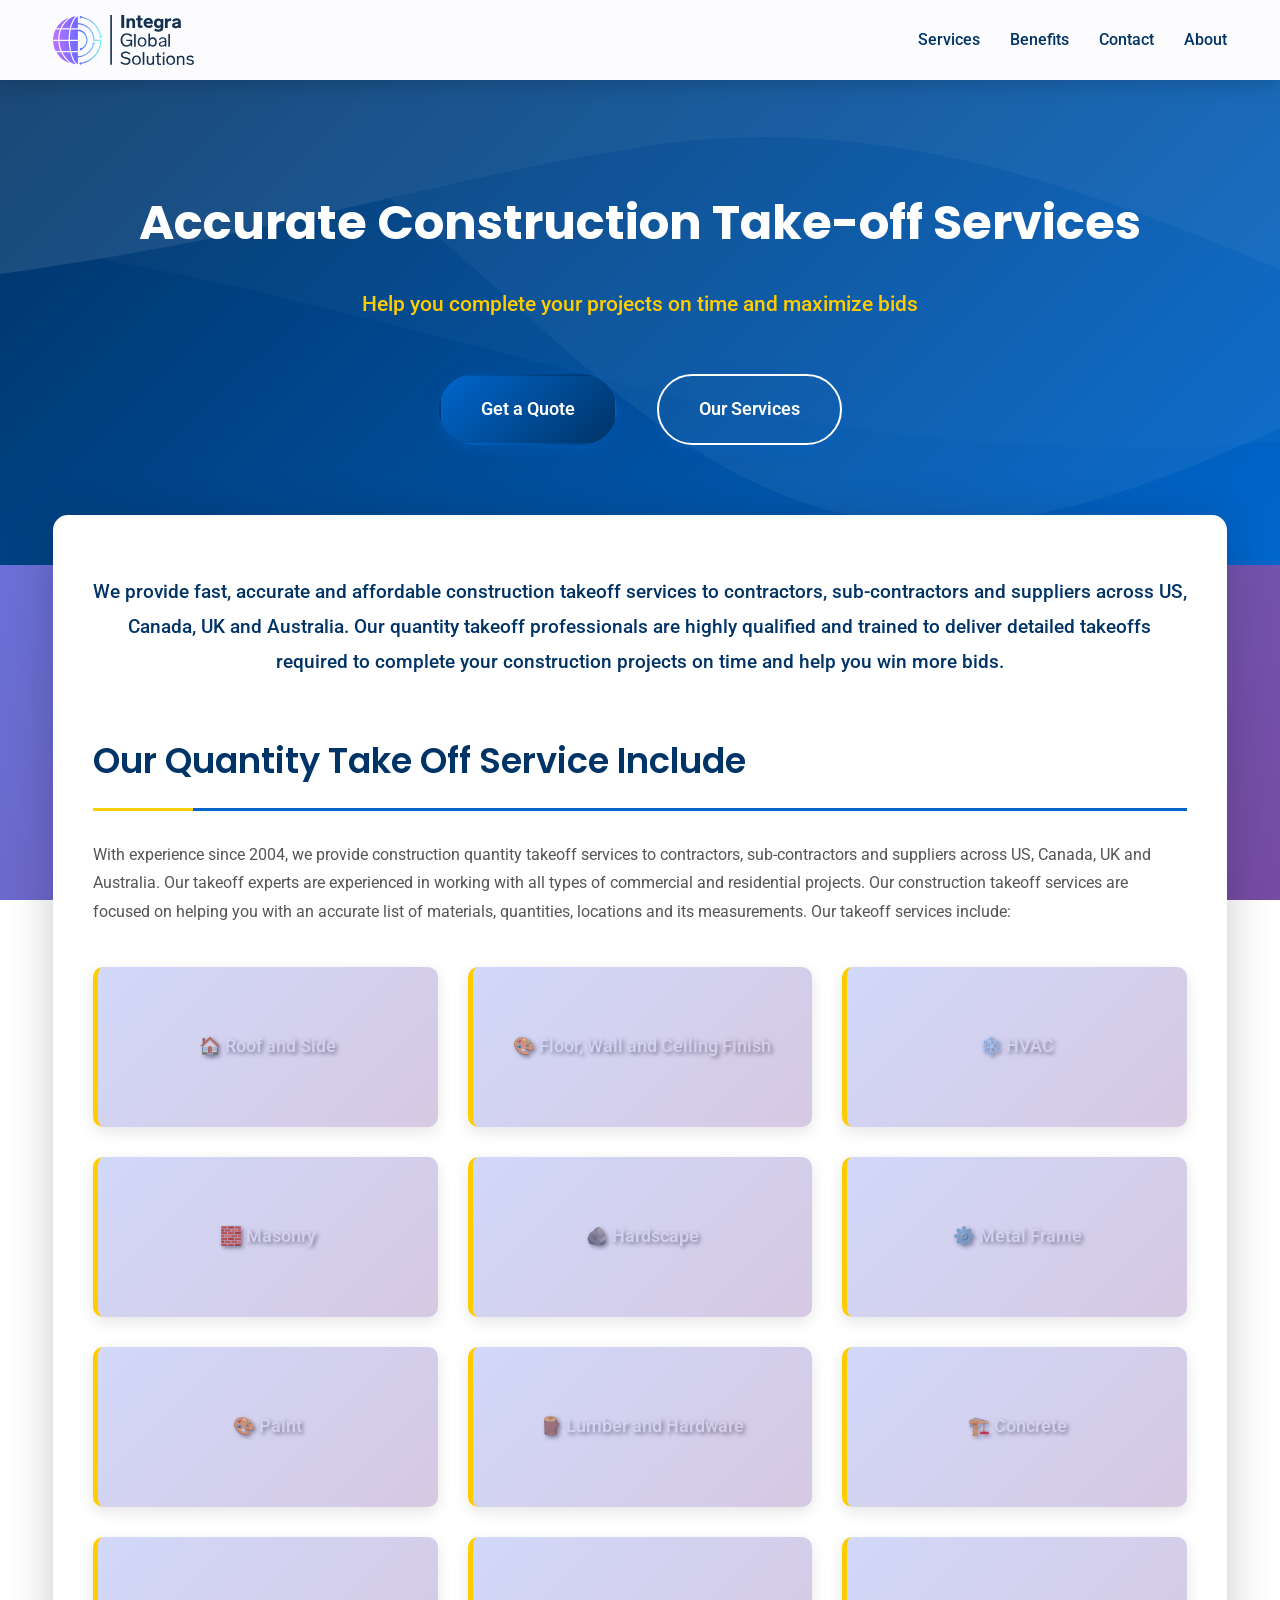
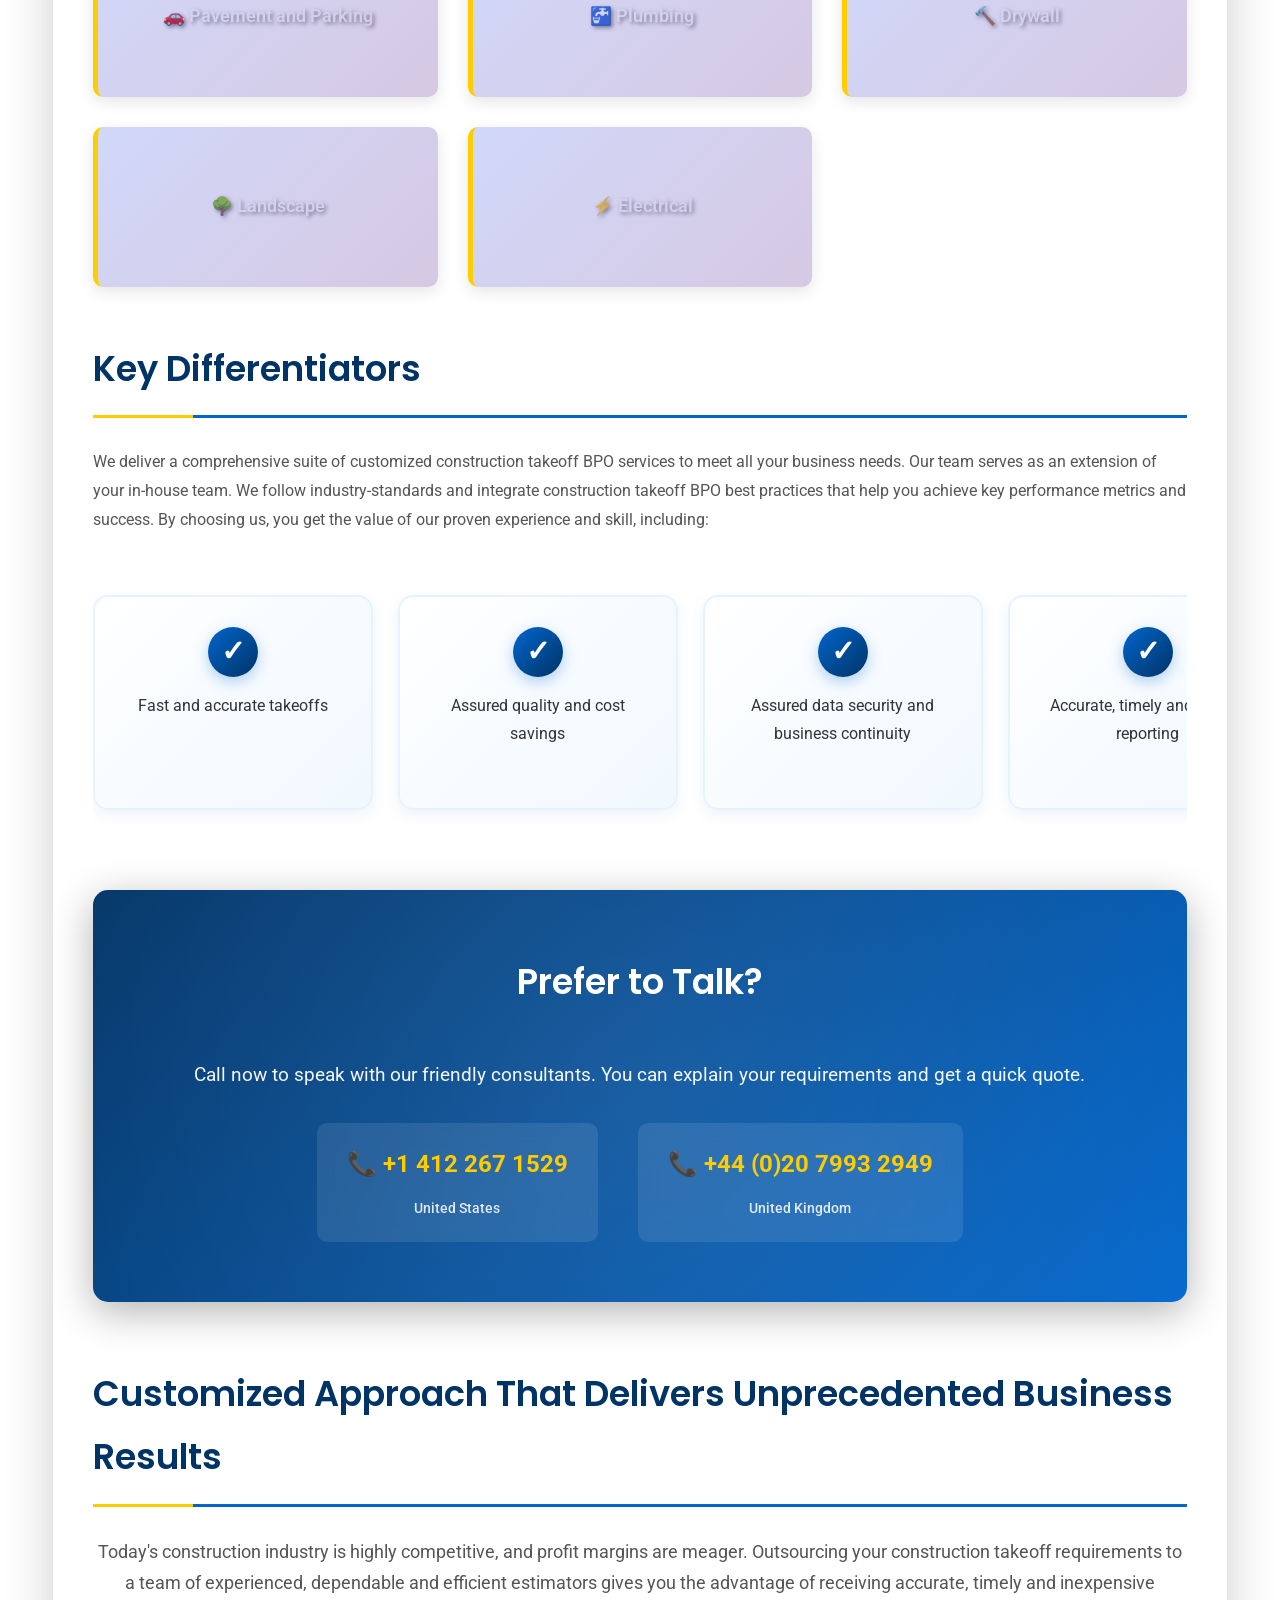
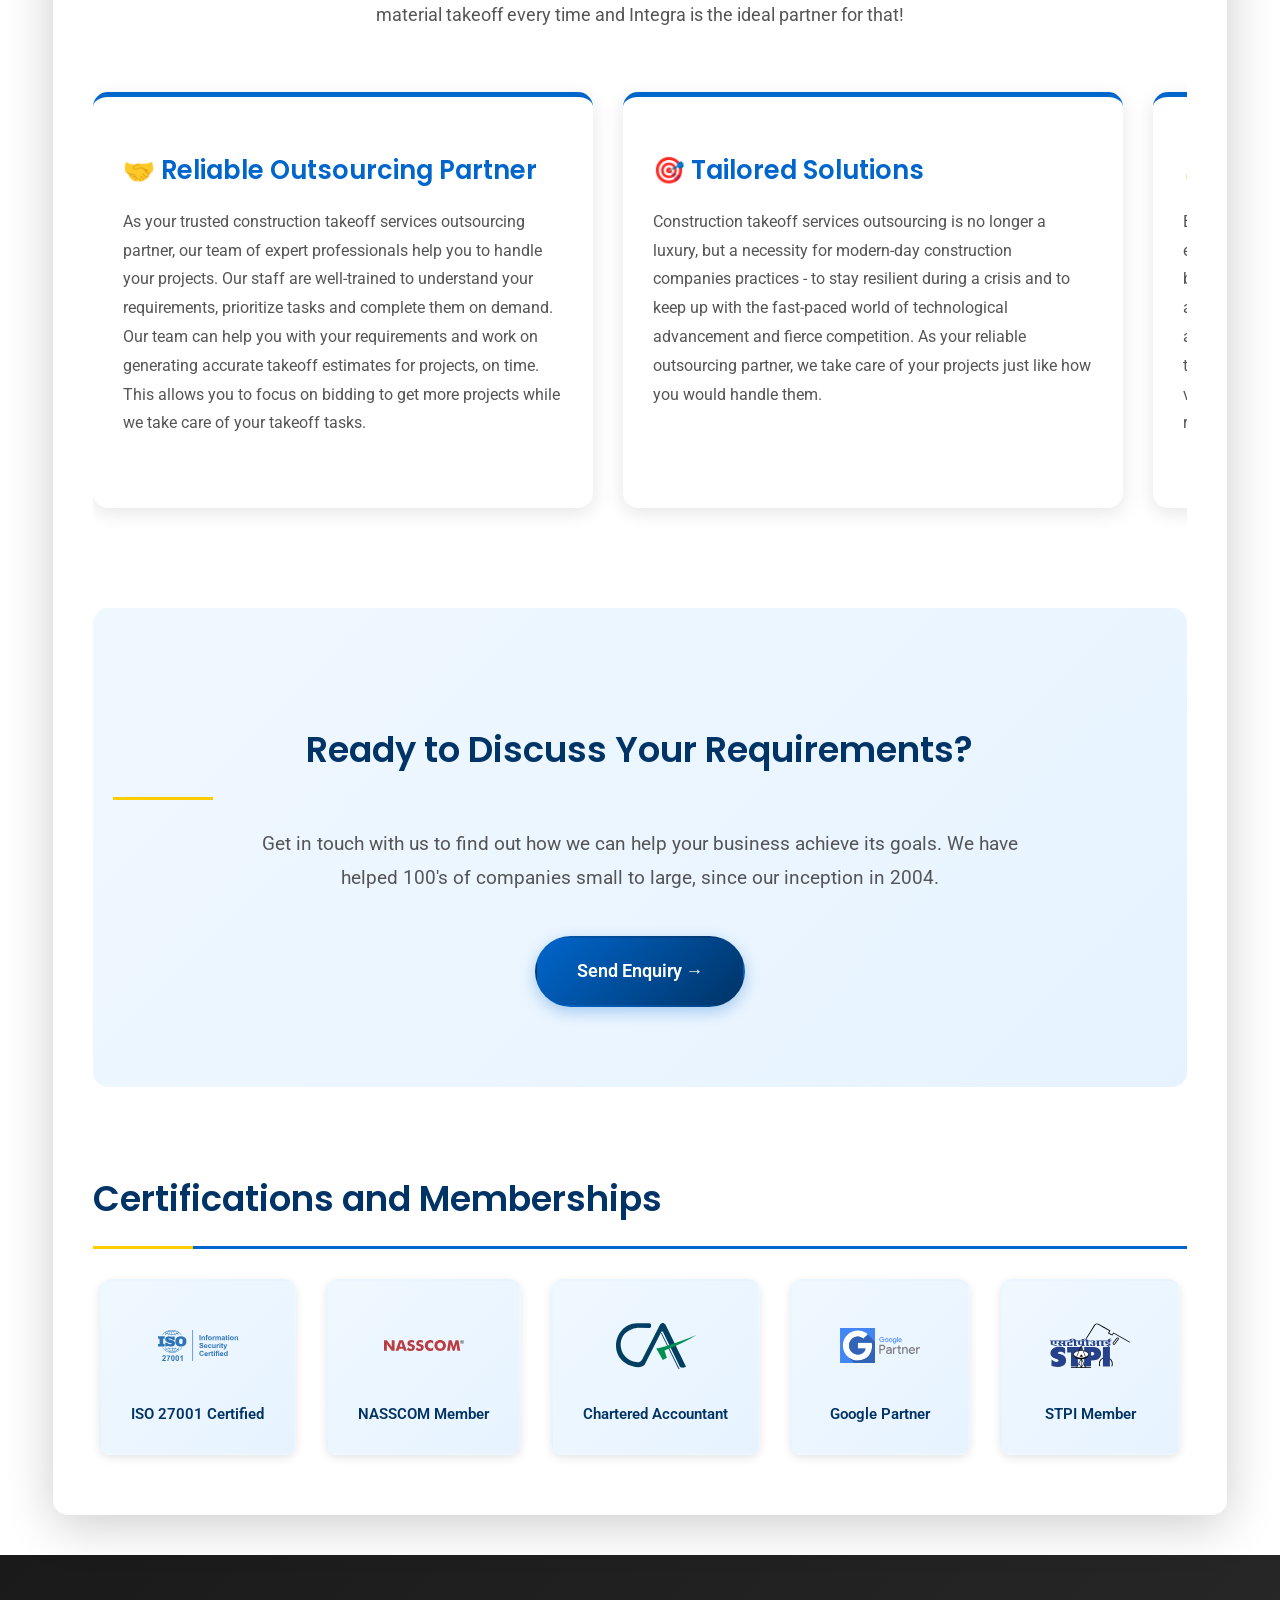
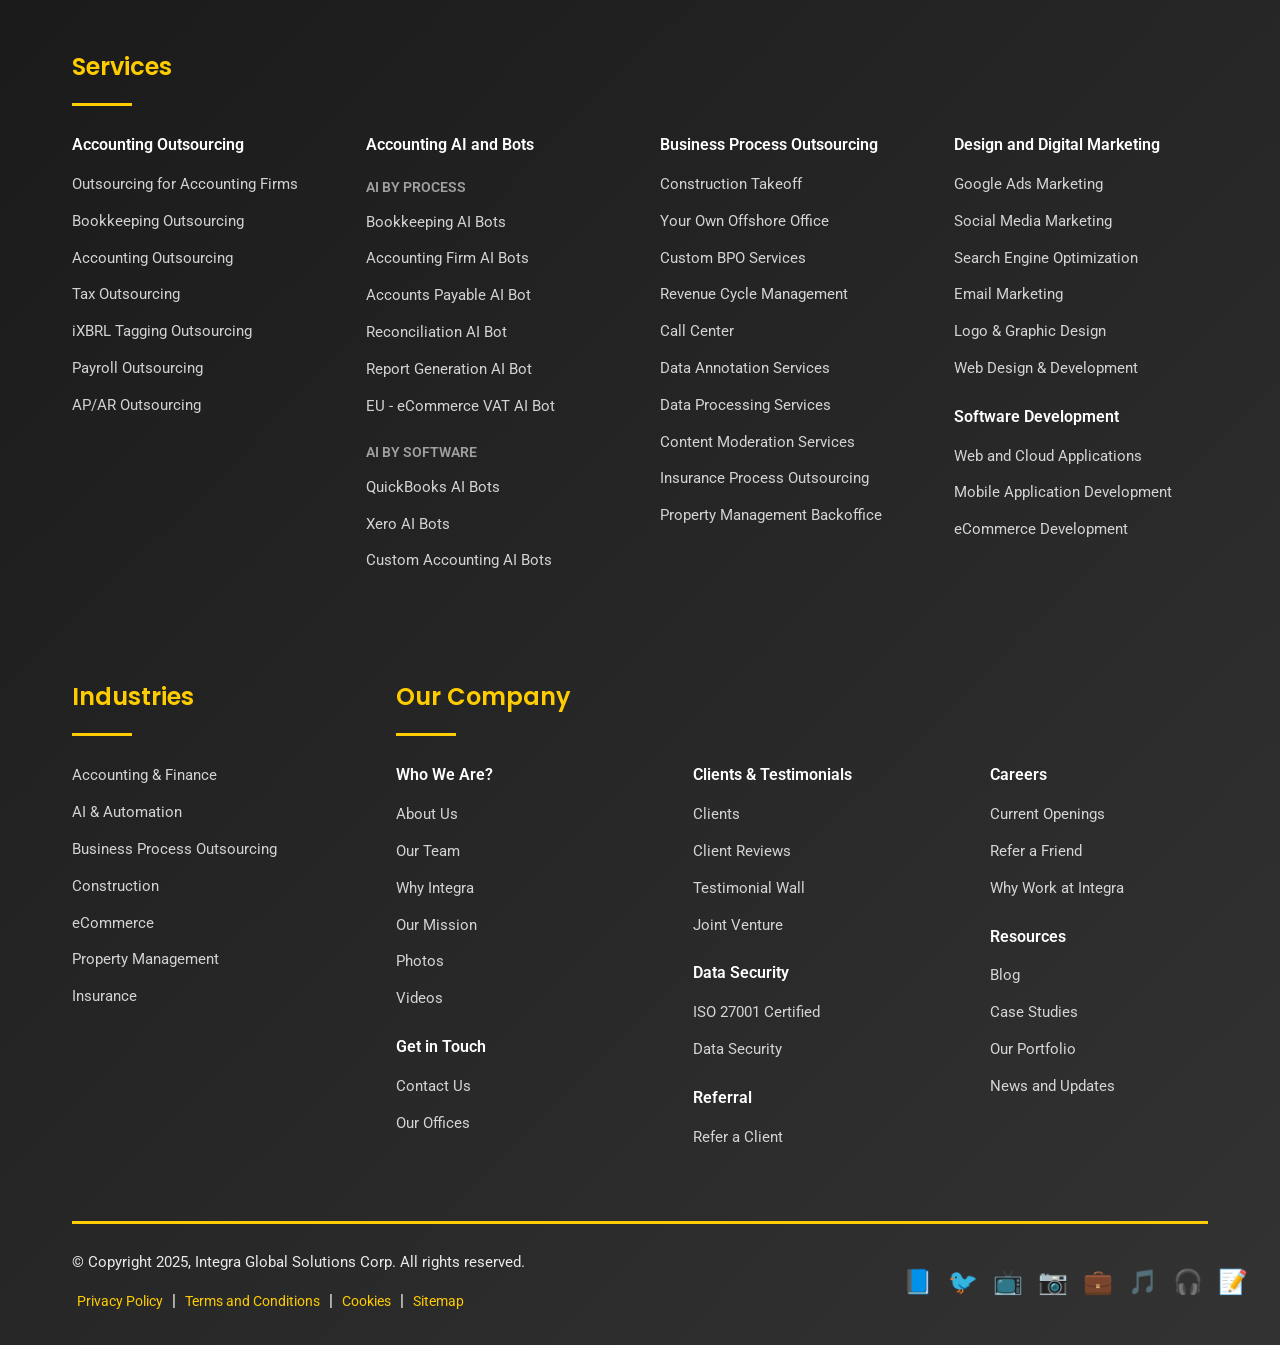
<file: index.html>
<!DOCTYPE html>
<html lang="en">
<head>
    <meta charset="UTF-8">
    <meta name="viewport" content="width=device-width, initial-scale=1.0">
    <meta name="description" content="Professional construction takeoff services - Fast, accurate and affordable. Serving contractors across US, Canada, UK and Australia since 2004.">
    <meta name="keywords" content="construction takeoff, quantity takeoff, construction estimating, BPO services">
    <title>Accurate Construction Take-off Services | Integra Global Solutions</title>
    
    <!-- Google Fonts -->
    <link href="https://fonts.googleapis.com/css2?family=Poppins:wght@300;400;500;600;700&family=Roboto:wght@300;400;500;700&display=swap" rel="stylesheet">
    
    <!-- Main Stylesheet -->
    <link rel="stylesheet" href="css/styles.css?v=2">
    
    <!-- Favicon (Optional) -->
    <link rel="icon" type="image/png" href="images/favicon.png">
</head>
<body>
    <!-- Navigation Bar -->
    <nav>
        <div class="container">
            <div class="logo"><img src="images/igs-logo.svg" alt="Integra Global Solutions"></div>
            <ul>
                <li><a href="#services">Services</a></li>
                <li><a href="#benefits">Benefits</a></li>
                <li><a href="#contact">Contact</a></li>
                <li><a href="#about">About</a></li>
            </ul>
        </div>
    </nav>

    <!-- Hero Section -->
    <div class="hero">
        <h1>Accurate Construction Take-off Services</h1>
        <p>Help you complete your projects on time and maximize bids</p>
        <div class="hero-buttons">
            <a href="#contact" class="cta-button">Get a Quote</a>
            <a href="#services" class="cta-button secondary">Our Services</a>
        </div>
    </div>

    <!-- Main Content -->
    <div class="container">
        <div class="content">
            <!-- Introduction Section -->
            <section class="fade-in">
                <p style="font-size: 1.2em; text-align: center; color: #003366; font-weight: 500;">
                    We provide fast, accurate and affordable construction takeoff services to contractors, sub-contractors and suppliers across US, Canada, UK and Australia. Our quantity takeoff professionals are highly qualified and trained to deliver detailed takeoffs required to complete your construction projects on time and help you win more bids.
                </p>
            </section>

            <!-- Services Section -->
            <section id="services" class="fade-in">
                <h2>Our Quantity Take Off Service Include</h2>
                <p>With experience since 2004, we provide construction quantity takeoff services to contractors, sub-contractors and suppliers across US, Canada, UK and Australia. Our takeoff experts are experienced in working with all types of commercial and residential projects. Our construction takeoff services are focused on helping you with an accurate list of materials, quantities, locations and its measurements. Our takeoff services include:</p>
                
                <div class="services-grid">
                    <a href="chat.html?service=Roof and Side" class="service-item">🏠 Roof and Side</a>
                    <a href="chat.html?service=Floor, Wall and Ceiling Finish" class="service-item">🎨 Floor, Wall and Ceiling Finish</a>
                    <a href="chat.html?service=HVAC" class="service-item">❄️ HVAC</a>
                    <a href="chat.html?service=Masonry" class="service-item">🧱 Masonry</a>
                    <a href="chat.html?service=Hardscape" class="service-item">🪨 Hardscape</a>
                    <a href="chat.html?service=Metal Frame" class="service-item">⚙️ Metal Frame</a>
                    <a href="chat.html?service=Paint" class="service-item">🎨 Paint</a>
                    <a href="chat.html?service=Lumber and Hardware" class="service-item">🪵 Lumber and Hardware</a>
                    <a href="chat.html?service=Concrete" class="service-item">🏗️ Concrete</a>
                    <a href="chat.html?service=Pavement and Parking" class="service-item">🚗 Pavement and Parking</a>
                    <a href="chat.html?service=Plumbing" class="service-item">🚰 Plumbing</a>
                    <a href="chat.html?service=Drywall" class="service-item">🔨 Drywall</a>
                    <a href="chat.html?service=Landscape" class="service-item">🌳 Landscape</a>
                    <a href="chat.html?service=Electrical" class="service-item">⚡ Electrical</a>
                </div>
            </section>

            <!-- Key Differentiators Section -->
            <section class="fade-in">
                <h2>Key Differentiators</h2>
                <p>We deliver a comprehensive suite of customized construction takeoff BPO services to meet all your business needs. Our team serves as an extension of your in-house team. We follow industry-standards and integrate construction takeoff BPO best practices that help you achieve key performance metrics and success. By choosing us, you get the value of our proven experience and skill, including:</p>
                
                <div class="key-points-grid">
                    <div class="key-point">Fast and accurate takeoffs</div>
                    <div class="key-point">Assured quality and cost savings</div>
                    <div class="key-point">Assured data security and business continuity</div>
                    <div class="key-point">Accurate, timely and regular reporting</div>
                    <div class="key-point">Instant ramp up or ramp down to deal with workload spikes</div>
                    <div class="key-point">24/7 continuous operations on demand</div>
                    <div class="key-point">Access to highly skilled workforce with good industry knowledge</div>
                    <div class="key-point">Access to latest technology and highly secured IT infrastructure</div>
                </div>
            </section>

            <!-- Contact Box Section -->
            <section id="contact" class="contact-box fade-in">
                <h2>Prefer to Talk?</h2>
                <p style="font-size: 1.2em;">Call now to speak with our friendly consultants. You can explain your requirements and get a quick quote.</p>
                <div class="phone-numbers">
                    <div class="phone-number">
                        <a href="tel:+14122671529">📞 +1 412 267 1529</a>
                        <p style="margin: 10px 0 0; font-size: 0.9em; opacity: 0.9;">United States</p>
                    </div>
                    <div class="phone-number">
                        <a href="tel:+442079932949">📞 +44 (0)20 7993 2949</a>
                        <p style="margin: 10px 0 0; font-size: 0.9em; opacity: 0.9;">United Kingdom</p>
                    </div>
                </div>
            </section>

            <!-- Benefits Section -->
            <section id="benefits" class="fade-in">
                <h2>Customized Approach That Delivers Unprecedented Business Results</h2>
                <p style="font-size: 1.1em; text-align: center;">Today's construction industry is highly competitive, and profit margins are meager. Outsourcing your construction takeoff requirements to a team of experienced, dependable and efficient estimators gives you the advantage of receiving accurate, timely and inexpensive material takeoff every time and Integra is the ideal partner for that!</p>

                <div class="benefits-container">
                    <div class="benefit-card">
                        <h3>🤝 Reliable Outsourcing Partner</h3>
                        <p>As your trusted construction takeoff services outsourcing partner, our team of expert professionals help you to handle your projects. Our staff are well-trained to understand your requirements, prioritize tasks and complete them on demand. Our team can help you with your requirements and work on generating accurate takeoff estimates for projects, on time. This allows you to focus on bidding to get more projects while we take care of your takeoff tasks.</p>
                    </div>

                    <div class="benefit-card">
                        <h3>🎯 Tailored Solutions</h3>
                        <p>Construction takeoff services outsourcing is no longer a luxury, but a necessity for modern-day construction companies practices - to stay resilient during a crisis and to keep up with the fast-paced world of technological advancement and fierce competition. As your reliable outsourcing partner, we take care of your projects just like how you would handle them.</p>
                    </div>

                    <div class="benefit-card">
                        <h3>💰 Save up to 70% on Overhead</h3>
                        <p>By outsourcing construction takeoff services, your time and energy will be freed up so you can focus on your core business, develop strategies for growth, bid on more projects and quickly grow. Network, meet potential clients and partners, and be more effective. This also gives your project managers the freedom to work on multiple projects and increase the bid volume when takeoffs are outsourced. This helps you to reduce your overhead costs low and close more projects.</p>
                    </div>

                    <div class="benefit-card">
                        <h3>🔄 Seamless Integration</h3>
                        <p>Each business is unique and we completely understand that. Hence we focus on delivering out-of-the-box solutions and follow stringent quality standards to ensure client satisfaction. Our outsourcing services are tailored to seamlessly integrate with your existing processes - giving the assurance that you need, so you can focus on growing and expanding your business.</p>
                    </div>

                    <div class="benefit-card">
                        <h3>👥 Skip the Hiring Process</h3>
                        <p>Hiring a qualified person for estimating for bids and other construction takeoff-related work is quite challenging. Outsourcing these requirements gives you the liberty to skip the rigorous recruitment process. You get professional expertise at an affordable rate.</p>
                    </div>

                    <div class="benefit-card">
                        <h3>🔧 Latest Technologies</h3>
                        <p>Outsourcing lets you save money on advanced tools and software. As your outsourcing partner, we stay up-to-date on all the latest software and tools. Our construction takeoff services professionals can work with multiple software tools and get the work done accurately and on time.</p>
                    </div>
                </div>
            </section>

            <!-- Call to Action Section -->
            <section class="cta-section fade-in">
                <h2>Ready to Discuss Your Requirements?</h2>
                <p>Get in touch with us to find out how we can help your business achieve its goals. We have helped 100's of companies small to large, since our inception in 2004.</p>
                <a href="https://www.globalintegra.com/contact" class="cta-button">Send Enquiry →</a>
            </section>

            <!-- Certifications Section -->
            <section id="about" class="fade-in">
                <h2>Certifications and Memberships</h2>
                <div class="certifications">
                    <div class="cert-badge">
                        <img src="images/ISO.svg" alt="ISO 27001 Certified">
                        <span>ISO 27001 Certified</span>
                    </div>
                    <div class="cert-badge">
                        <img src="images/Nasscom.svg" alt="NASSCOM Member">
                        <span>NASSCOM Member</span>
                    </div>
                    <div class="cert-badge">
                        <img src="images/CA.svg" alt="Chartered Accountant">
                        <span>Chartered Accountant</span>
                    </div>
                    <div class="cert-badge">
                        <img src="images/Google-Partner.svg" alt="Google Partner">
                        <span>Google Partner</span>
                    </div>
                    <div class="cert-badge">
                        <img src="images/STPI.svg" alt="STPI Member">
                        <span>STPI Member</span>
                    </div>
                </div>
            </section>
        </div>
    </div>

    <!-- Footer -->
    <footer>
        <div class="footer-container">
            <!-- Services Section -->
            <div class="footer-row">
                <h3 class="footer-main-title">Services</h3>
                <div class="footer-divider"></div>
                <div class="footer-columns-4">
                    <!-- Column 1: Accounting Outsourcing -->
                    <div class="footer-column">
                        <h4 class="list-title">Accounting Outsourcing</h4>
                        <ul>
                            <li><a href="https://www.globalintegra.com/services/outsourcing-for-accounting-firms">Outsourcing for Accounting Firms</a></li>
                            <li><a href="https://www.globalintegra.com/services/bookkeeping-outsourcing">Bookkeeping Outsourcing</a></li>
                            <li><a href="https://www.globalintegra.com/services/accounting-outsourcing">Accounting Outsourcing</a></li>
                            <li><a href="https://www.globalintegra.com/services/tax-outsourcing">Tax Outsourcing</a></li>
                            <li><a href="https://www.globalintegra.com/services/ixbrl-tagging-outsourcing">iXBRL Tagging Outsourcing</a></li>
                            <li><a href="https://www.globalintegra.com/services/payroll-outsourcing">Payroll Outsourcing</a></li>
                            <li><a href="https://www.globalintegra.com/services/ap-ar-outsourcing">AP/AR Outsourcing</a></li>
                        </ul>
                    </div>

                    <!-- Column 2: Accounting AI and Bots -->
                    <div class="footer-column">
                        <h4 class="list-title">Accounting AI and Bots</h4>
                        <p class="sub-title">AI by Process</p>
                        <ul>
                            <li><a href="https://www.globalintegra.com/services/bookkeeping-bots">Bookkeeping AI Bots</a></li>
                            <li><a href="https://www.globalintegra.com/services/accounting-firm-bot">Accounting Firm AI Bots</a></li>
                            <li><a href="https://www.globalintegra.com/services/accounts-payable-bot">Accounts Payable AI Bot</a></li>
                            <li><a href="https://www.globalintegra.com/services/reconciliation-bot">Reconciliation AI Bot</a></li>
                            <li><a href="https://www.globalintegra.com/services/report-generation-bot">Report Generation AI Bot</a></li>
                            <li><a href="https://www.globalintegra.com/services/ecom-vat-bot">EU - eCommerce VAT AI Bot</a></li>
                        </ul>
                        <p class="sub-title">AI by Software</p>
                        <ul>
                            <li><a href="https://www.globalintegra.com/services/quickbooks-bots">QuickBooks AI Bots</a></li>
                            <li><a href="https://www.globalintegra.com/services/xero-bots">Xero AI Bots</a></li>
                            <li><a href="https://www.globalintegra.com/services/custom-accounting-bots">Custom Accounting AI Bots</a></li>
                        </ul>
                    </div>

                    <!-- Column 3: Business Process Outsourcing -->
                    <div class="footer-column">
                        <h4 class="list-title">Business Process Outsourcing</h4>
                        <ul>
                            <li><a href="https://www.globalintegra.com/services/quantity-takeoff-service">Construction Takeoff</a></li>
                            <li><a href="https://www.globalintegra.com/services/your-own-offshore-office">Your Own Offshore Office</a></li>
                            <li><a href="https://www.globalintegra.com/services/custom-bpo-services">Custom BPO Services</a></li>
                            <li><a href="https://www.globalintegra.com/services/revenue-cycle-management">Revenue Cycle Management</a></li>
                            <li><a href="https://www.globalintegra.com/services/call-center-and-customer-support">Call Center</a></li>
                            <li><a href="https://www.globalintegra.com/lp/data-annotation-services">Data Annotation Services</a></li>
                            <li><a href="https://www.globalintegra.com/services/data-analytics-and-data-processing">Data Processing Services</a></li>
                            <li><a href="https://www.globalintegra.com/services/content-moderation">Content Moderation Services</a></li>
                            <li><a href="https://www.globalintegra.com/services/insurance-process-outsourcing">Insurance Process Outsourcing</a></li>
                            <li><a href="https://www.globalintegra.com/services/property-management-backoffice">Property Management Backoffice</a></li>
                        </ul>
                    </div>

                    <!-- Column 4: Design, Marketing & Software -->
                    <div class="footer-column">
                        <h4 class="list-title">Design and Digital Marketing</h4>
                        <ul>
                            <li><a href="https://www.globalintegra.com/services/google-ads-marketing">Google Ads Marketing</a></li>
                            <li><a href="https://www.globalintegra.com/services/social-media-marketing">Social Media Marketing</a></li>
                            <li><a href="https://www.globalintegra.com/services/search-engine-optimization">Search Engine Optimization</a></li>
                            <li><a href="https://www.globalintegra.com/services/email-marketing">Email Marketing</a></li>
                            <li><a href="https://www.globalintegra.com/services/graphic-website-design">Logo & Graphic Design</a></li>
                            <li><a href="https://www.globalintegra.com/services/web-design-and-development">Web Design & Development</a></li>
                        </ul>
                        <h4 class="list-title">Software Development</h4>
                        <ul>
                            <li><a href="https://www.globalintegra.com/services/web-and-cloud-software-applications">Web and Cloud Applications</a></li>
                            <li><a href="https://www.globalintegra.com/services/mobile-application-development">Mobile Application Development</a></li>
                            <li><a href="https://www.globalintegra.com/services/ecommerce-web-development">eCommerce Development</a></li>
                        </ul>
                    </div>
                </div>
            </div>

            <!-- Industries & Company Section -->
            <div class="footer-row footer-row-split">
                <!-- Industries Column (25%) -->
                <div class="footer-industries">
                    <h3 class="footer-main-title">Industries</h3>
                    <div class="footer-divider"></div>
                    <ul>
                        <li><a href="https://www.globalintegra.com/industries/accounting-and-finance">Accounting & Finance</a></li>
                        <li><a href="https://www.globalintegra.com/industries/ai-accounting-automation">AI & Automation</a></li>
                        <li><a href="https://www.globalintegra.com/industries/business-process-outsourcing">Business Process Outsourcing</a></li>
                        <li><a href="https://www.globalintegra.com/industries/construction-takeoff-services">Construction</a></li>
                        <li><a href="https://www.globalintegra.com/industries/eCommerce-business-process-outsourcing">eCommerce</a></li>
                        <li><a href="https://www.globalintegra.com/industries/property-management-backoffice">Property Management</a></li>
                        <li><a href="https://www.globalintegra.com/industries/insurance-business-process-outsourcing">Insurance</a></li>
                    </ul>
                </div>

                <!-- Company Section (75%) -->
                <div class="footer-company">
                    <h3 class="footer-main-title">Our Company</h3>
                    <div class="footer-divider"></div>
                    <div class="footer-columns-3">
                        <!-- Company Column 1 -->
                        <div class="footer-column">
                            <h4 class="list-title">Who We Are?</h4>
                            <ul>
                                <li><a href="https://www.globalintegra.com/about-integra">About Us</a></li>
                                <li><a href="https://www.globalintegra.com/integra-team">Our Team</a></li>
                                <li><a href="https://www.globalintegra.com/why-integra">Why Integra</a></li>
                                <li><a href="https://www.globalintegra.com/mission">Our Mission</a></li>
                                <li><a href="https://www.globalintegra.com/integra-photos">Photos</a></li>
                                <li><a href="https://www.globalintegra.com/integra-videos">Videos</a></li>
                            </ul>
                            <h4 class="list-title">Get in Touch</h4>
                            <ul>
                                <li><a href="https://www.globalintegra.com/contact#form">Contact Us</a></li>
                                <li><a href="https://www.globalintegra.com/contact#office">Our Offices</a></li>
                            </ul>
                        </div>

                        <!-- Company Column 2 -->
                        <div class="footer-column">
                            <h4 class="list-title">Clients & Testimonials</h4>
                            <ul>
                                <li><a href="https://www.globalintegra.com/clients">Clients</a></li>
                                <li><a href="https://www.globalintegra.com/clients-testimonial">Client Reviews</a></li>
                                <li><a href="https://www.globalintegra.com/reviews">Testimonial Wall</a></li>
                                <li><a href="https://www.globalintegra.com/joint-venture">Joint Venture</a></li>
                            </ul>
                            <h4 class="list-title">Data Security</h4>
                            <ul>
                                <li><a href="https://www.globalintegra.com/iso-27001-certified">ISO 27001 Certified</a></li>
                                <li><a href="https://www.globalintegra.com/data-security">Data Security</a></li>
                            </ul>
                            <h4 class="list-title">Referral</h4>
                            <ul>
                                <li><a href="https://www.globalintegra.com/referral">Refer a Client</a></li>
                            </ul>
                        </div>

                        <!-- Company Column 3 -->
                        <div class="footer-column">
                            <h4 class="list-title">Careers</h4>
                            <ul>
                                <li><a href="https://www.globalintegra.com/integra-careers">Current Openings</a></li>
                                <li><a href="https://www.globalintegra.com/refer-a-friend">Refer a Friend</a></li>
                                <li><a href="https://www.globalintegra.com/why-work-integra">Why Work at Integra</a></li>
                            </ul>
                            <h4 class="list-title">Resources</h4>
                            <ul>
                                <li><a href="https://www.globalintegra.com/blog/" target="_blank">Blog</a></li>
                                <li><a href="https://www.globalintegra.com/case-studies">Case Studies</a></li>
                                <li><a href="https://www.globalintegra.com/portfolio">Our Portfolio</a></li>
                                <li><a href="https://www.globalintegra.com/newsroom?page=1">News and Updates</a></li>
                            </ul>
                        </div>
                    </div>
                </div>
            </div>

            <!-- Footer Bottom -->
            <div class="footer-bottom">
                <div class="footer-divider"></div>
                <div class="footer-bottom-content">
                    <div class="footer-copyright">
                        <p>© Copyright 2025, Integra Global Solutions Corp. All rights reserved.</p>
                        <div class="footer-bottom-links">
                            <a href="https://www.globalintegra.com/privacy-policy">Privacy Policy</a> |
                            <a href="https://www.globalintegra.com/terms-and-conditions">Terms and Conditions</a> |
                            <a href="https://www.globalintegra.com/cookies">Cookies</a> |
                            <a href="https://www.globalintegra.com/sitemap">Sitemap</a>
                        </div>
                    </div>
                    <div class="footer-social">
                        <a href="https://www.facebook.com/IntegraGlobalSolutions" target="_blank" aria-label="Facebook">📘</a>
                        <a href="https://twitter.com/integra_tweet" target="_blank" aria-label="Twitter">🐦</a>
                        <a href="https://www.youtube.com/user/IntegraGlobalSolns" target="_blank" aria-label="YouTube">📺</a>
                        <a href="https://www.instagram.com/globalintegra/" target="_blank" aria-label="Instagram">📷</a>
                        <a href="https://www.linkedin.com/company/integra-global-solutions-corp" target="_blank" aria-label="LinkedIn">💼</a>
                        <a href="https://open.spotify.com/show/5sNyEc57KqeGzIAlVYxXWC" target="_blank" aria-label="Spotify">🎵</a>
                        <a href="https://podcasts.apple.com/us/podcast/bottomline-accountant/id1708887654" target="_blank" aria-label="Apple Podcasts">🎧</a>
                        <a href="https://www.globalintegra.com/blog/" target="_blank" aria-label="Blog">📝</a>
                    </div>
                </div>
            </div>
        </div>
    </footer>

    <!-- Main JavaScript -->
    <script src="js/script.js"></script>
</body>
</html>
</file>
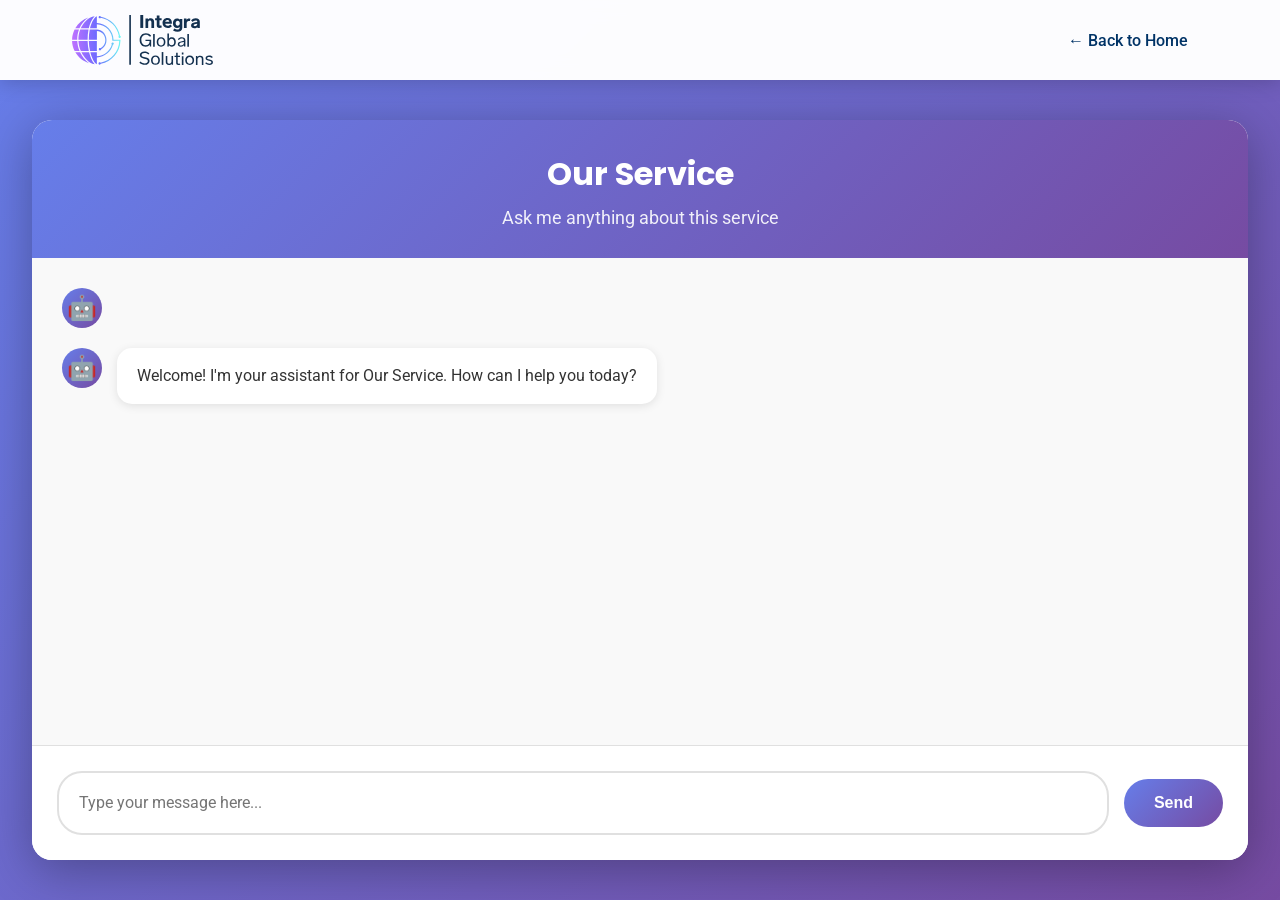
<file: chat.html>
<!DOCTYPE html>
<html lang="en">
<head>
    <meta charset="UTF-8">
    <meta name="viewport" content="width=device-width, initial-scale=1.0">
    <title>Service Chat - Integra Global Solutions</title>
    
    <!-- Google Fonts -->
    <link href="https://fonts.googleapis.com/css2?family=Poppins:wght@300;400;500;600;700&family=Roboto:wght@300;400;500;700&display=swap" rel="stylesheet">
    
    <!-- Chat Stylesheet -->
    <link rel="stylesheet" href="css/chat.css">
</head>
<body>
    <!-- Navigation Bar -->
    <nav>
        <div class="container">
            <div class="logo">
                <img src="images/igs-logo.svg" alt="Integra Global Solutions">
            </div>
            <a href="index.html" class="back-link">← Back to Home</a>
        </div>
    </nav>

    <!-- Chat Container -->
    <div class="chat-container">
        <!-- Chat Header -->
        <div class="chat-header">
            <h1 id="serviceName">Service</h1>
            <p>Ask me anything about this service</p>
        </div>

        <!-- Messages Area -->
        <div class="messages-area" id="messagesArea">
            <!-- Messages will be added here dynamically -->
            
            <!-- Typing Indicator -->
            <div class="message bot">
                <div class="message-avatar">🤖</div>
                <div class="typing-indicator" id="typingIndicator">
                    <div class="typing-dot"></div>
                    <div class="typing-dot"></div>
                    <div class="typing-dot"></div>
                </div>
            </div>
        </div>

        <!-- Input Area -->
        <div class="input-area">
            <div class="input-container">
                <input 
                    type="text" 
                    id="messageInput" 
                    placeholder="Type your message here..."
                    autocomplete="off"
                >
                <button id="sendButton">Send</button>
            </div>
        </div>
    </div>

    <!-- Chat JavaScript -->
    <script src="js/chat.js"></script>
</body>
</html>
</file>
<file: css/styles.css>
/* ===================================
   Global Styles
   =================================== */
* {
    margin: 0;
    padding: 0;
    box-sizing: border-box;
}

body {
    font-family: 'Roboto', sans-serif;
    line-height: 1.8;
    margin: 0;
    padding: 0;
    background: linear-gradient(135deg, #667eea 0%, #764ba2 100%);
    background-attachment: fixed;
    color: #333;
}

/* ===================================
   Navigation Bar
   =================================== */
nav {
    background: rgba(255, 255, 255, 0.98);
    backdrop-filter: blur(10px);
    padding: 15px 0;
    position: sticky;
    top: 0;
    z-index: 1000;
    box-shadow: 0 2px 20px rgba(0,0,0,0.2);
}

nav .container {
    max-width: 1400px;
    margin: 0 auto;
    padding: 0 40px;
    width: 98%;
    display: flex;
    justify-content: space-between;
    align-items: center;
}

nav .logo {
    color: white;
    font-family: 'Poppins', sans-serif;
    font-size: 1.5em;
    font-weight: 700;
}

nav .logo img {
    height: 50px;
    width: auto;
    display: block;
}

nav ul {
    list-style: none;
    display: flex;
    gap: 30px;
}

nav ul li a {
    color: #003366;
    text-decoration: none;
    font-weight: 500;
    transition: color 0.3s;
    position: relative;
}

nav ul li a:hover {
    color: #0066cc;
}

nav ul li a::after {
    content: '';
    position: absolute;
    bottom: -5px;
    left: 0;
    width: 0;
    height: 2px;
    background: #0066cc;
    transition: width 0.3s;
}

nav ul li a:hover::after {
    width: 100%;
}

/* ===================================
   Hero Section
   =================================== */
.hero {
    background: linear-gradient(135deg, #003366 0%, #0066cc 100%);
    color: white;
    padding: 100px 20px;
    text-align: center;
    position: relative;
    overflow: hidden;
}

.hero::before {
    content: '';
    position: absolute;
    top: 0;
    left: 0;
    right: 0;
    bottom: 0;
    background: url('data:image/svg+xml,<svg xmlns="http://www.w3.org/2000/svg" viewBox="0 0 1200 120"><path d="M0,0V46.29c47.79,22.2,103.59,32.17,158,28,70.36-5.37,136.33-33.31,206.8-37.5C438.64,32.43,512.34,53.67,583,72.05c69.27,18,138.3,24.88,209.4,13.08,36.15-6,69.85-17.84,104.45-29.34C989.49,25,1113-14.29,1200,52.47V0Z" opacity=".25" fill="%23ffffff"/><path d="M0,0V15.81C13,36.92,27.64,56.86,47.69,72.05,99.41,111.27,165,111,224.58,91.58c31.15-10.15,60.09-26.07,89.67-39.8,40.92-19,84.73-46,130.83-49.67,36.26-2.85,70.9,9.42,98.6,31.56,31.77,25.39,62.32,62,103.63,73,40.44,10.79,81.35-6.69,119.13-24.28s75.16-39,116.92-43.05c59.73-5.85,113.28,22.88,168.9,38.84,30.2,8.66,59,6.17,87.09-7.5,22.43-10.89,48-26.93,60.65-49.24V0Z" opacity=".5" fill="%23ffffff"/><path d="M0,0V5.63C149.93,59,314.09,71.32,475.83,42.57c43-7.64,84.23-20.12,127.61-26.46,59-8.63,112.48,12.24,165.56,35.4C827.93,77.22,886,95.24,951.2,90c86.53-7,172.46-45.71,248.8-84.81V0Z" fill="%23ffffff"/></svg>') no-repeat bottom;
    background-size: cover;
    opacity: 0.1;
}

.hero h1 {
    font-family: 'Poppins', sans-serif;
    font-size: 3em;
    margin-bottom: 20px;
    font-weight: 700;
    animation: fadeInUp 1s ease;
    position: relative;
    z-index: 1;
}

.hero p {
    font-size: 1.3em;
    margin-bottom: 30px;
    animation: fadeInUp 1s ease 0.2s both;
    position: relative;
    z-index: 1;
    color: #ffcc00;
    font-weight: 500;
}

.hero-buttons {
    display: flex;
    gap: 20px;
    justify-content: center;
    animation: fadeInUp 1s ease 0.4s both;
    position: relative;
    z-index: 1;
}

/* ===================================
   Container & Content
   =================================== */
.container {
    max-width: 98%;
    margin: 0 auto;
    padding: 0 40px;
    width: 98%;
}

.content {
    background-color: white;
    padding: 60px 40px;
    margin: -50px auto 40px;
    box-shadow: 0 10px 50px rgba(0,0,0,0.2);
    border-radius: 15px;
    position: relative;
    z-index: 10;
    width: 100%;
}

/* ===================================
   Typography
   =================================== */
h1 {
    margin: 0;
    font-size: 3em;
    font-family: 'Poppins', sans-serif;
}

h2 {
    color: #003366;
    border-bottom: 3px solid #0066cc;
    padding-bottom: 15px;
    margin: 50px 0 30px;
    font-size: 2.2em;
    font-family: 'Poppins', sans-serif;
    font-weight: 600;
    position: relative;
}

h2::after {
    content: '';
    position: absolute;
    bottom: -3px;
    left: 0;
    width: 100px;
    height: 3px;
    background: #ffcc00;
}

h3 {
    color: #0066cc;
    margin: 30px 0 15px;
    font-size: 1.6em;
    font-family: 'Poppins', sans-serif;
    font-weight: 600;
}

p {
    margin-bottom: 20px;
    color: #555;
}

/* ===================================
   Services Grid
   =================================== */
.services-grid {
    display: grid;
    grid-template-columns: repeat(auto-fit, minmax(300px, 1fr));
    gap: 30px;
    margin: 40px 0;
}

.service-item {
    background: linear-gradient(135deg, rgba(102, 126, 234, 0.85) 0%, rgba(118, 75, 162, 0.85) 100%);
    color: white;
    padding: 50px 30px;
    border-radius: 10px;
    border-left: 5px solid #ffcc00;
    text-align: center;
    font-weight: 600;
    transition: all 0.3s ease;
    cursor: pointer;
    box-shadow: 0 5px 15px rgba(0,0,0,0.1);
    min-height: 160px;
    display: flex;
    align-items: center;
    justify-content: center;
    text-decoration: none;
    background-size: cover;
    background-position: center;
    background-blend-mode: overlay;
    position: relative;
    overflow: hidden;
    text-shadow: 2px 2px 4px rgba(0,0,0,0.5);
    font-size: 1.1em;
}

.service-item::before {
    content: '';
    position: absolute;
    top: 0;
    left: 0;
    right: 0;
    bottom: 0;
    background: linear-gradient(135deg, rgba(102, 126, 234, 0.3) 0%, rgba(118, 75, 162, 0.3) 100%);
    z-index: 1;
    transition: all 0.3s ease;
}

.service-item:hover::before {
    background: linear-gradient(135deg, rgba(102, 126, 234, 0.1) 0%, rgba(118, 75, 162, 0.1) 100%);
}

.service-item:hover {
    transform: translateY(-10px);
    box-shadow: 0 15px 30px rgba(0,0,0,0.3);
}

.service-item > * {
    position: relative;
    z-index: 2;
}

/* Individual Service Backgrounds */
.service-item:nth-child(1) { /* Roof and Side */
    background-image: url('https://images.unsplash.com/photo-1562259949-e8e7689d7828?w=500&q=80');
}

.service-item:nth-child(2) { /* Floor, Wall and Ceiling Finish */
    background-image: url('https://images.unsplash.com/photo-1600585154340-be6161a56a0c?w=500&q=80');
}

.service-item:nth-child(3) { /* HVAC */
    background-image: url('https://images.unsplash.com/photo-1581578731548-c64695cc6952?w=500&q=80');
}

.service-item:nth-child(4) { /* Masonry */
    background-image: url('https://images.unsplash.com/photo-1600607687939-ce8a6c25118c?w=500&q=80');
}

.service-item:nth-child(5) { /* Hardscape */
    background-image: url('https://images.unsplash.com/photo-1558618666-fcd25c85cd64?w=500&q=80');
}

.service-item:nth-child(6) { /* Metal Frame */
    background-image: url('https://images.unsplash.com/photo-1504917595217-d4dc5ebe6122?w=500&q=80');
}

.service-item:nth-child(7) { /* Paint */
    background-image: url('https://images.unsplash.com/photo-1589939705384-5185137a7f0f?w=500&q=80');
}

.service-item:nth-child(8) { /* Lumber and Hardware */
    background-image: url('https://images.unsplash.com/photo-1601598851547-4302969d0614?w=500&q=80');
}

.service-item:nth-child(9) { /* Concrete */
    background-image: url('https://images.unsplash.com/photo-1590874103328-eac38a683ce7?w=500&q=80');
}

.service-item:nth-child(10) { /* Pavement and Parking */
    background-image: url('https://images.unsplash.com/photo-1506521781263-d8422e82f27a?w=500&q=80');
}

.service-item:nth-child(11) { /* Plumbing */
    background-image: url('https://images.unsplash.com/photo-1607472586893-edb57bdc0e39?w=500&q=80');
}

.service-item:nth-child(12) { /* Drywall */
    background-image: url('https://images.unsplash.com/photo-1581858726788-75bc0f6a952d?w=500&q=80');
}

.service-item:nth-child(13) { /* Landscape */
    background-image: url('https://images.unsplash.com/photo-1558904541-efa843a96f01?w=500&q=80');
}

.service-item:nth-child(14) { /* Electrical */
    background-image: url('https://images.unsplash.com/photo-1621905251189-08b45d6a269e?w=500&q=80');
}

/* ===================================
   Key Points
   =================================== */
.key-points-grid {
    display: flex;
    overflow-x: auto;
    gap: 25px;
    margin: 40px 0;
    padding: 20px 0;
    scroll-behavior: smooth;
}

.key-points-grid::-webkit-scrollbar {
    height: 10px;
}

.key-points-grid::-webkit-scrollbar-track {
    background: #f1f1f1;
    border-radius: 10px;
}

.key-points-grid::-webkit-scrollbar-thumb {
    background: #0066cc;
    border-radius: 10px;
}

.key-points-grid::-webkit-scrollbar-thumb:hover {
    background: #003366;
}

.key-point {
    background: linear-gradient(135deg, #ffffff 0%, #f0f8ff 100%);
    padding: 30px 25px;
    border-radius: 15px;
    border: 2px solid #e6f3ff;
    transition: all 0.3s ease;
    display: flex;
    flex-direction: column;
    align-items: center;
    gap: 15px;
    min-width: 280px;
    max-width: 280px;
    text-align: center;
    flex-shrink: 0;
    box-shadow: 0 5px 15px rgba(0,102,204,0.08);
}

.key-point:hover {
    transform: translateY(-10px);
    box-shadow: 0 15px 35px rgba(0,102,204,0.2);
    border-color: #0066cc;
    background: linear-gradient(135deg, #f0f8ff 0%, #e6f3ff 100%);
}

.key-point::before {
    content: '✓';
    background: linear-gradient(135deg, #0066cc 0%, #003366 100%);
    color: white;
    width: 50px;
    height: 50px;
    border-radius: 50%;
    display: flex;
    align-items: center;
    justify-content: center;
    font-size: 1.8em;
    font-weight: bold;
    box-shadow: 0 5px 15px rgba(0,102,204,0.3);
}

/* ===================================
   Contact Box
   =================================== */
.contact-box {
    background: linear-gradient(135deg, #003366 0%, #0066cc 100%);
    color: white;
    padding: 60px 40px;
    text-align: center;
    margin: 60px 0;
    border-radius: 15px;
    box-shadow: 0 10px 40px rgba(0,0,0,0.3);
    position: relative;
    overflow: hidden;
}

.contact-box p {
    color: rgba(255,255,255,0.95) !important;
}

.contact-box::before {
    content: '';
    position: absolute;
    top: -50%;
    right: -50%;
    width: 200%;
    height: 200%;
    background: radial-gradient(circle, rgba(255,255,255,0.1) 0%, transparent 70%);
    animation: pulse 4s ease-in-out infinite;
}

.contact-box h2 {
    color: white;
    border: none;
    margin-top: 0;
}

.contact-box h2::after {
    display: none;
}

.contact-box a {
    color: #ffcc00;
    text-decoration: none;
    font-size: 1.5em;
    font-weight: bold;
    transition: all 0.3s;
    display: inline-block;
}

.contact-box a:hover {
    transform: scale(1.1);
    text-shadow: 0 0 20px rgba(255,204,0,0.5);
}

.phone-numbers {
    display: flex;
    gap: 40px;
    justify-content: center;
    flex-wrap: wrap;
    margin-top: 30px;
}

.phone-number {
    background: rgba(255,255,255,0.1);
    padding: 20px 30px;
    border-radius: 10px;
    backdrop-filter: blur(10px);
    transition: all 0.3s;
}

.phone-number p {
    color: rgba(255,255,255,0.95) !important;
    font-weight: 500;
}

.phone-number:hover {
    background: rgba(255,255,255,0.2);
    transform: translateY(-5px);
}

/* ===================================
   Buttons
   =================================== */
.cta-button {
    background: linear-gradient(135deg, #0066cc 0%, #003366 100%);
    color: white;
    padding: 18px 40px;
    text-decoration: none;
    display: inline-block;
    margin: 20px 10px;
    border-radius: 50px;
    font-weight: 600;
    font-size: 1.1em;
    transition: all 0.3s ease;
    box-shadow: 0 5px 15px rgba(0,102,204,0.3);
    border: 2px solid transparent;
}

.cta-button:hover {
    transform: translateY(-3px);
    box-shadow: 0 10px 25px rgba(0,102,204,0.4);
    background: linear-gradient(135deg, #003366 0%, #0066cc 100%);
}

.cta-button.secondary {
    background: transparent;
    border: 2px solid white;
    color: white;
}

.cta-button.secondary:hover {
    background: white;
    color: #003366;
}

/* ===================================
   Benefits Section
   =================================== */
.benefits-container {
    display: flex;
    gap: 30px;
    margin: 40px 0;
    overflow-x: auto;
    overflow-y: hidden;
    padding: 20px 0;
    scroll-behavior: smooth;
}

.benefits-container::-webkit-scrollbar {
    height: 10px;
}

.benefits-container::-webkit-scrollbar-track {
    background: #f1f1f1;
    border-radius: 10px;
}

.benefits-container::-webkit-scrollbar-thumb {
    background: #667eea;
    border-radius: 10px;
}

.benefits-container::-webkit-scrollbar-thumb:hover {
    background: #764ba2;
}

.benefit-card {
    background: white;
    padding: 50px 30px;
    border-radius: 15px;
    box-shadow: 0 5px 20px rgba(0,0,0,0.1);
    transition: all 0.3s ease;
    border-top: 5px solid #0066cc;
    min-width: 320px;
    max-width: 500px;
    min-height: 280px;
    flex-shrink: 0;
}

.benefit-card:hover {
    transform: translateY(-10px);
    box-shadow: 0 15px 40px rgba(0,0,0,0.2);
}

.benefit-card h3 {
    margin-top: 0;
}

/* ===================================
   Call to Action Section
   =================================== */
.cta-section {
    text-align: center;
    margin: 80px 0;
    padding: 60px 20px;
    background: linear-gradient(135deg, #f0f8ff 0%, #e6f3ff 100%);
    border-radius: 15px;
}

.cta-section h2 {
    border: none;
}

.cta-section p {
    font-size: 1.2em;
    max-width: 800px;
    margin: 20px auto;
}

/* ===================================
   Certifications
   =================================== */
.certifications {
    display: flex;
    gap: 30px;
    flex-wrap: wrap;
    margin-top: 30px;
    justify-content: center;
}

.cert-badge {
    background: linear-gradient(135deg, #f0f8ff 0%, #e6f3ff 100%);
    padding: 25px 30px;
    border-radius: 12px;
    font-weight: 500;
    transition: all 0.3s;
    display: flex;
    flex-direction: column;
    align-items: center;
    gap: 15px;
    min-width: 180px;
    border: 2px solid transparent;
    box-shadow: 0 3px 10px rgba(0,0,0,0.1);
}

.cert-badge img {
    width: 80px;
    height: 80px;
    object-fit: contain;
    transition: transform 0.3s ease;
}

.cert-badge span {
    color: #003366;
    font-weight: 600;
    text-align: center;
    font-size: 0.95em;
}

.cert-badge:hover {
    background: linear-gradient(135deg, #e6f3ff 0%, #d0e8ff 100%);
    transform: translateY(-5px);
    border-color: #0066cc;
    box-shadow: 0 8px 20px rgba(0,102,204,0.2);
}

.cert-badge:hover img {
    transform: scale(1.1);
}

/* ===================================
   Footer
   =================================== */
footer {
    background: linear-gradient(135deg, #1a1a1a 0%, #333 100%);
    color: white;
    padding: 60px 20px 30px;
    margin-top: 0;
}

.footer-container {
    max-width: 1400px;
    margin: 0 auto;
    width: 98%;
    padding: 0 40px;
}

.footer-row {
    margin-bottom: 50px;
}

.footer-main-title {
    color: #ffcc00;
    font-size: 1.5em;
    font-weight: 600;
    margin-bottom: 15px;
}

.footer-divider {
    width: 60px;
    height: 3px;
    background: #ffcc00;
    margin-bottom: 25px;
}

/* 4-Column Layout for Services */
.footer-columns-4 {
    display: grid;
    grid-template-columns: repeat(4, 1fr);
    gap: 40px;
}

/* Split Row Layout */
.footer-row-split {
    display: grid;
    grid-template-columns: 25% 75%;
    gap: 40px;
}

.footer-industries ul,
.footer-company ul {
    list-style: none;
    padding: 0;
    margin: 0 0 20px 0;
}

.footer-industries ul li,
.footer-company ul li {
    margin-bottom: 8px;
}

.footer-industries ul li a,
.footer-company ul li a {
    color: rgba(255,255,255,0.8);
    text-decoration: none;
    font-size: 0.95em;
    transition: color 0.3s;
}

.footer-industries ul li a:hover,
.footer-company ul li a:hover {
    color: #ffcc00;
}

/* 3-Column Layout for Company */
.footer-columns-3 {
    display: grid;
    grid-template-columns: repeat(3, 1fr);
    gap: 40px;
}

.footer-column h4.list-title {
    color: #fff;
    font-size: 1em;
    font-weight: 600;
    margin: 20px 0 10px;
}

.footer-column h4.list-title:first-child {
    margin-top: 0;
}

.footer-column .sub-title {
    color: #a0a0a0;
    font-size: 0.85em;
    font-weight: 600;
    margin: 15px 0 8px;
    text-transform: uppercase;
}

.footer-column ul {
    list-style: none;
    padding: 0;
    margin: 0 0 20px 0;
}

.footer-column ul li {
    margin-bottom: 8px;
}

.footer-column ul li a {
    color: rgba(255,255,255,0.8);
    text-decoration: none;
    font-size: 0.95em;
    transition: color 0.3s;
}

.footer-column ul li a:hover {
    color: #ffcc00;
}

/* Footer Bottom */
.footer-bottom {
    margin-top: 40px;
}

.footer-bottom .footer-divider {
    width: 100%;
    margin-bottom: 25px;
}

.footer-bottom-content {
    display: grid;
    grid-template-columns: 60% 40%;
    gap: 40px;
    align-items: center;
}

.footer-copyright p {
    color: rgba(255,255,255,0.9);
    margin-bottom: 10px;
    font-size: 0.95em;
}

.footer-bottom-links {
    margin-top: 10px;
}

.footer-bottom-links a {
    color: #ffcc00;
    text-decoration: none;
    margin: 0 5px;
    font-size: 0.9em;
    transition: color 0.3s;
}

.footer-bottom-links a:hover {
    color: white;
}

.footer-social {
    display: flex;
    gap: 15px;
    justify-content: flex-end;
    align-items: center;
}

.footer-social a {
    color: white;
    font-size: 1.5em;
    transition: transform 0.3s, color 0.3s;
    text-decoration: none;
}

.footer-social a:hover {
    transform: scale(1.2);
    color: #ffcc00;
}

/* Responsive Footer */
@media (max-width: 1024px) {
    .footer-columns-4 {
        grid-template-columns: repeat(2, 1fr);
    }
    
    .footer-row-split {
        grid-template-columns: 1fr;
    }
    
    .footer-columns-3 {
        grid-template-columns: repeat(2, 1fr);
    }
    
    .container,
    nav .container,
    .footer-container {
        width: 95%;
        padding: 0 30px;
    }
}

@media (max-width: 768px) {
    .footer-columns-4 {
        grid-template-columns: 1fr;
    }
    
    .footer-columns-3 {
        grid-template-columns: 1fr;
    }
    
    .footer-bottom-content {
        grid-template-columns: 1fr;
        text-align: center;
    }
    
    .footer-social {
        justify-content: center;
        margin-top: 20px;
    }
    
    .container,
    nav .container,
    .footer-container {
        width: 92%;
        padding: 0 20px;
    }
    
    .content {
        padding: 40px 20px;
    }
}

/* ===================================
   Animations
   =================================== */
@keyframes fadeInUp {
    from {
        opacity: 0;
        transform: translateY(30px);
    }
    to {
        opacity: 1;
        transform: translateY(0);
    }
}

@keyframes pulse {
    0%, 100% {
        transform: rotate(0deg);
    }
    50% {
        transform: rotate(180deg);
    }
}

/* Scroll Animation */
.fade-in {
    opacity: 0;
    transform: translateY(30px);
    transition: all 0.6s ease;
}

.fade-in.visible {
    opacity: 1;
    transform: translateY(0);
}

/* CTA Section Slide-in from Left */
.cta-section.fade-in {
    opacity: 0;
    transform: translateX(-100px);
    transition: all 4s ease;
}

.cta-section.fade-in.visible {
    opacity: 1;
    transform: translateX(0);
}

/* ===================================
   Responsive Design
   =================================== */
@media (max-width: 768px) {
    .hero h1 {
        font-size: 2em;
    }

    .hero p {
        font-size: 1.1em;
    }

    h2 {
        font-size: 1.8em;
    }

    nav ul {
        display: none;
    }

    .hero-buttons {
        flex-direction: column;
        align-items: center;
    }

    .content {
        padding: 40px 20px;
    }

    .phone-numbers {
        flex-direction: column;
        gap: 20px;
    }

    .services-grid {
        grid-template-columns: 1fr;
    }

    .key-points-grid {
        grid-template-columns: 1fr;
    }

    .benefits-container {
        grid-template-columns: 1fr;
    }
}

@media (max-width: 480px) {
    .hero h1 {
        font-size: 1.5em;
    }

    h2 {
        font-size: 1.5em;
    }

    .content {
        padding: 30px 15px;
    }

    .cta-button {
        padding: 15px 30px;
        font-size: 1em;
    }
}
</file>
<file: css/chat.css>
/* Chat Interface Styles */
* {
    margin: 0;
    padding: 0;
    box-sizing: border-box;
}

body {
    font-family: 'Roboto', sans-serif;
    background: linear-gradient(135deg, #667eea 0%, #764ba2 100%);
    min-height: 100vh;
    display: flex;
    flex-direction: column;
}

/* Navigation */
nav {
    background: rgba(255, 255, 255, 0.98);
    backdrop-filter: blur(10px);
    padding: 15px 0;
    box-shadow: 0 2px 20px rgba(0,0,0,0.2);
}

nav .container {
    max-width: 95%;
    margin: 0 auto;
    padding: 0 40px;
    display: flex;
    justify-content: space-between;
    align-items: center;
}

nav .logo img {
    height: 50px;
    width: auto;
    display: block;
}

nav .back-link {
    color: #003366;
    text-decoration: none;
    font-weight: 500;
    padding: 10px 20px;
    border-radius: 5px;
    transition: all 0.3s ease;
}

nav .back-link:hover {
    background: #0066cc;
    color: white;
}

/* Chat Container */
.chat-container {
    flex: 1;
    display: flex;
    flex-direction: column;
    max-width: 1800px;
    width: 95%;
    margin: 40px auto;
    background: white;
    border-radius: 20px;
    box-shadow: 0 10px 50px rgba(0,0,0,0.3);
    overflow: hidden;
}

/* Chat Header */
.chat-header {
    background: linear-gradient(135deg, #667eea 0%, #764ba2 100%);
    color: white;
    padding: 30px;
    text-align: center;
}

.chat-header h1 {
    font-family: 'Poppins', sans-serif;
    font-size: 2em;
    margin-bottom: 10px;
}

.chat-header p {
    font-size: 1.1em;
    opacity: 0.9;
}

/* Messages Area */
.messages-area {
    flex: 1;
    padding: 30px;
    overflow-y: auto;
    max-height: 500px;
    background: #f9f9f9;
}

.message {
    margin-bottom: 20px;
    display: flex;
    gap: 15px;
    animation: fadeIn 0.3s ease;
}

.message.user {
    flex-direction: row-reverse;
}

.message-avatar {
    width: 40px;
    height: 40px;
    border-radius: 50%;
    display: flex;
    align-items: center;
    justify-content: center;
    font-size: 1.5em;
    flex-shrink: 0;
}

.message.bot .message-avatar {
    background: linear-gradient(135deg, #667eea 0%, #764ba2 100%);
}

.message.user .message-avatar {
    background: linear-gradient(135deg, #0066cc 0%, #003366 100%);
}

.message-content {
    max-width: 70%;
    padding: 15px 20px;
    border-radius: 15px;
    line-height: 1.6;
}

.message.bot .message-content {
    background: white;
    color: #333;
    box-shadow: 0 2px 10px rgba(0,0,0,0.1);
}

.message.user .message-content {
    background: linear-gradient(135deg, #0066cc 0%, #003366 100%);
    color: white;
}

/* Input Area */
.input-area {
    padding: 25px;
    background: white;
    border-top: 1px solid #e0e0e0;
}

.input-container {
    display: flex;
    gap: 15px;
    align-items: center;
}

#messageInput {
    flex: 1;
    padding: 18px 20px;
    border: 2px solid #e0e0e0;
    border-radius: 25px;
    font-size: 1em;
    font-family: 'Roboto', sans-serif;
    transition: all 0.3s ease;
    line-height: 1.5;
}

#messageInput:focus {
    outline: none;
    border-color: #667eea;
    box-shadow: 0 0 0 3px rgba(102, 126, 234, 0.1);
}

#sendButton {
    padding: 15px 30px;
    background: linear-gradient(135deg, #667eea 0%, #764ba2 100%);
    color: white;
    border: none;
    border-radius: 25px;
    font-size: 1em;
    font-weight: 600;
    cursor: pointer;
    transition: all 0.3s ease;
}

#sendButton:hover {
    transform: translateY(-2px);
    box-shadow: 0 5px 20px rgba(102, 126, 234, 0.4);
}

#sendButton:active {
    transform: translateY(0);
}

/* Typing Indicator */
.typing-indicator {
    display: none;
    gap: 5px;
    padding: 15px;
}

.typing-indicator.active {
    display: flex;
}

.typing-dot {
    width: 8px;
    height: 8px;
    border-radius: 50%;
    background: #667eea;
    animation: typing 1.4s infinite;
}

.typing-dot:nth-child(2) {
    animation-delay: 0.2s;
}

.typing-dot:nth-child(3) {
    animation-delay: 0.4s;
}

/* Animations */
@keyframes fadeIn {
    from {
        opacity: 0;
        transform: translateY(10px);
    }
    to {
        opacity: 1;
        transform: translateY(0);
    }
}

@keyframes typing {
    0%, 60%, 100% {
        transform: translateY(0);
    }
    30% {
        transform: translateY(-10px);
    }
}

/* Scrollbar */
.messages-area::-webkit-scrollbar {
    width: 8px;
}

.messages-area::-webkit-scrollbar-track {
    background: #f1f1f1;
}

.messages-area::-webkit-scrollbar-thumb {
    background: #667eea;
    border-radius: 10px;
}

.messages-area::-webkit-scrollbar-thumb:hover {
    background: #764ba2;
}

/* Responsive */
@media (max-width: 768px) {
    .chat-container {
        width: 100%;
        margin: 0;
        border-radius: 0;
    }
    
    .message-content {
        max-width: 85%;
    }
    
    .chat-header h1 {
        font-size: 1.5em;
    }
}
</file>
